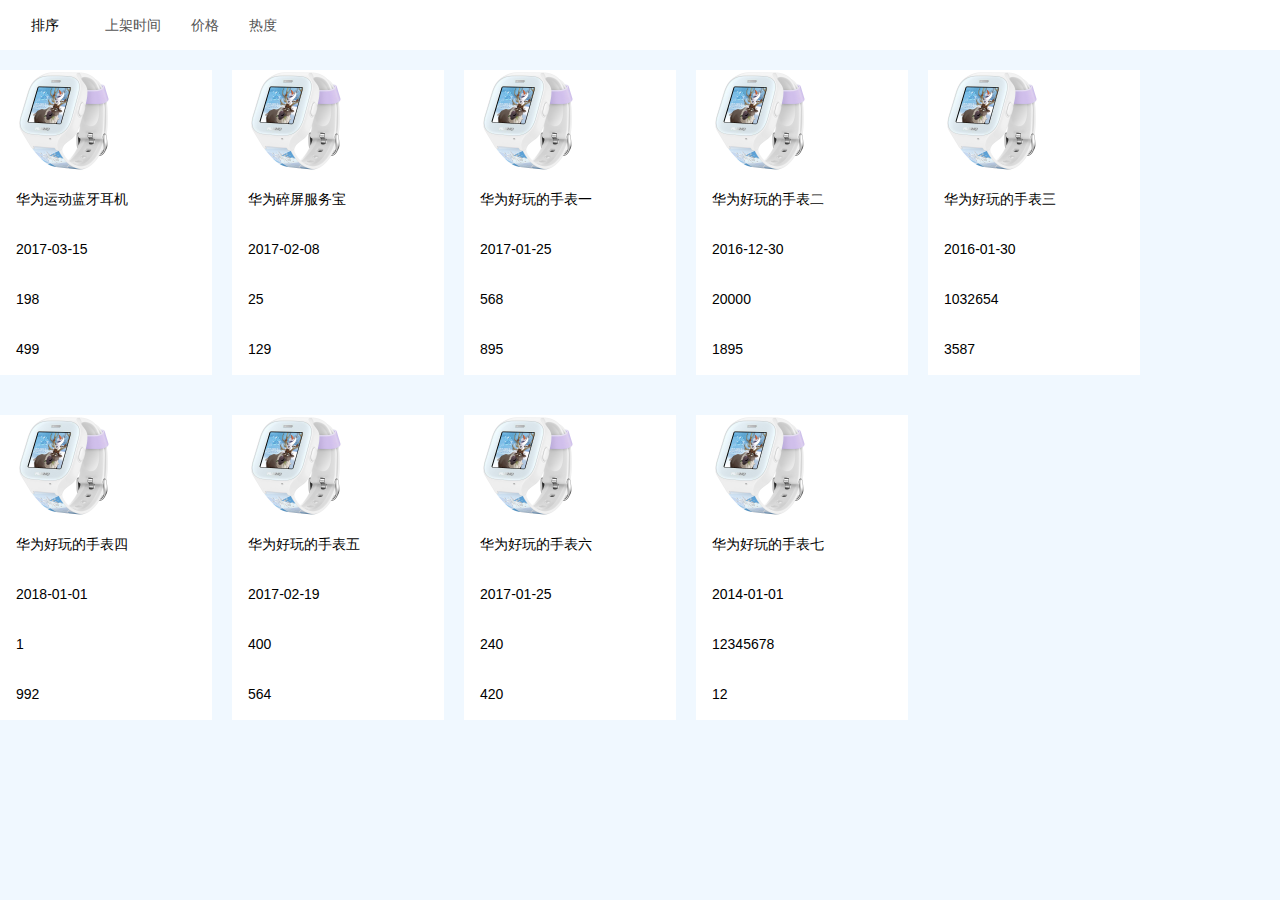
<file: test/index.html>
<!DOCTYPE html>
<html>
<head>
    <meta charset="UTF-8">
    <title>Title</title>
    <link rel="stylesheet" href="css/reset.min.css">
    <link rel="stylesheet" href="css/index.css">
</head>
<body>
<div class="wrap">
    <div class="menu" id="menu">
        <span class="msort">排序</span>
        <a href="javascript:;" data-type="time">上架时间</a>
        <a href="javascript:;" data-type="price">价格</a>
        <a href="javascript:;" data-type="hot">热度</a>
    </div>
    <ul class="list" id="list">


    </ul>
</div>





<script type="text/javascript" src="js/utils.js"></script>
<script type="text/javascript" src="js/index.js"></script>
</body>
</html>
</file>
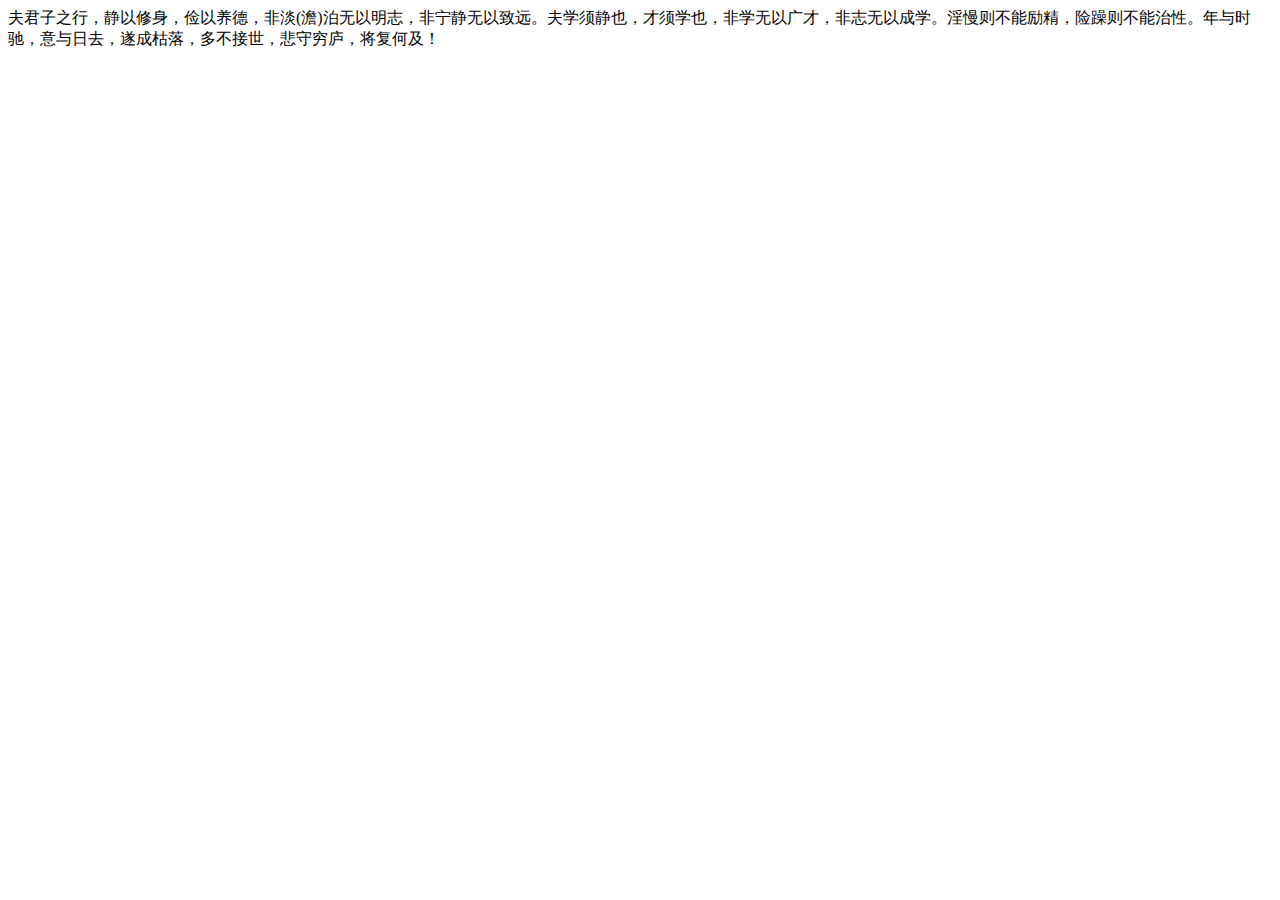
<file: JS盒子模型.html>
<!DOCTYPE html>
<html lang="en">
<head>
    <meta charset="UTF-8">
    <title>Title</title>
</head>
<body>

<div id="box">
    夫君子之行，静以修身，俭以养德，非淡(澹)泊无以明志，非宁静无以致远。夫学须静也，才须学也，非学无以广才，非志无以成学。淫慢则不能励精，险躁则不能治性。年与时驰，意与日去，遂成枯落，多不接世，悲守穷庐，将复何及！
</div>
</body>
</html>
</file>
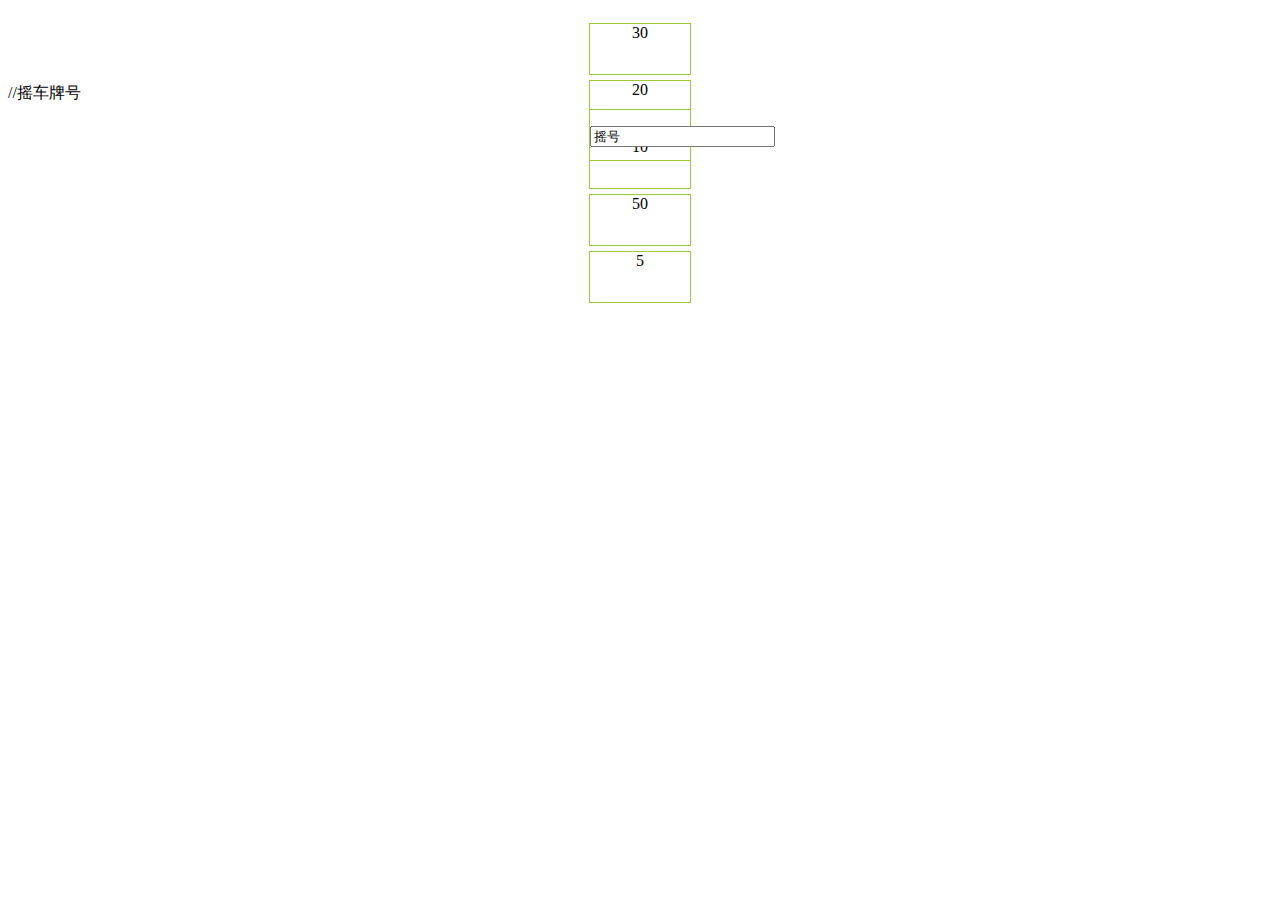
<file: lianxi1.html>
<!DOCTYPE html>
<html lang="en">
<head>
    <meta charset="UTF-8">
    <title>Title</title>
    <style type="text/css">
        #box{
            border: none;
            width: 500px;
            padding:10px;
        }
        div{
            border: 1px solid yellowgreen;
            text-align: center;
            margin: 5px auto;
            width:100px;
            height: 50px;
        }
    </style>
</head>
<body>
<div id="box">
    <div>30</div>
    <div>20</div>
    <div>10</div>
    <div>50</div>
    <div>5</div>
</div>



//摇车牌号
<div class="box">
    <p id="listenPlate"></p>
    <input type="text" id="shakeBtn" value="摇号">
</div>


<script type="text/javascript">

    function a(a){
        var n = a.previousSibling;
        while(n){
            if(n.nodeType === 1){
                return n;
            }
            //debugger
            n = n.previousSibling;
        }
    }

   // var fff = document.getElementById('ff');
    //console.log(fff.previousSibling.nodeType);
    //console.log(a(fff));

    /*var str = [{name:"陈雪兰", age:18},{name:"郭慧", age:28},{name:"王小小", age:8},{name:"金鑫", age:12}];
    str.sort (function(a,b){ return a.name.localeCompare(b.name)});
    console.log(str);*/


    var utils = {
        objToAry: function (oDivs){
            var ary = [];
            try{
                ary = Array.prototype.slice.call(oDivs);
            }catch(e){
                for(var i=0;i<oDivs.length;i++){
                    ary[ary.length] = oDivs[i];
                }
            }

            return ary;
        },

    };

    var boxDiv = document.getElementById('box');
    var oDivs = boxDiv.getElementsByTagName('div');

  /*  setTimeout(function(){
        oDivsAry = utils.objToAry(oDivs);
        oDivsAry.sort(function(a,b){return a.innerHTML - b.innerHTML;});

        for(var i=0;i<oDivsAry.length;i++){
            boxDiv.appendChild(oDivsAry[i]);
        }

        var newDiv = documet.createElement('div');
        newDiv.innerHtml = 100;
        boxDiv.appendChild(newDiv);
    }, 5000);


    var str = ``;
    for(var i=0;i<ary.length;i++){
        str += `<li>${ary[i]}</li>`;
    }


    function sum(num1, num2){
        if(num1 == undefined || num2 == undefined){
            return;
        }
        if(typeof num1 == 'number' && typeof num2 == 'number'){
            return num1 + num2;
        }


    }

*/
    //正则数字替换成大小写
    var date = '20171017';
    var data = ['零','壹','贰','叁','肆','伍','陆','柒','捌','玖'];

    var f = date.replace(/\d/g,function(){

        return data[arguments[0]];
    });

    console.log(f);


    //正则替换年月日时分秒
    var str = "2017-10-17 12:59:29";
    str = str.replace(/(\d{4})-(\d{2})-(\d{2}) (\d{2}):(\d{2}):(\d{2})/g, "$1年$2月$3日 $4时$5分$6秒");
    console.log(str)

    var a=12939348485;

    //千分符，先将数字转换为字符串再进行分隔
    var a=a.toString().replace(/\d+/, function(n){ // 先提取整数部分
        return n.replace(/(\d)(?=(\d{3})+$)/g,function($1){
            return $1+",";
        });
    })

   // console.log(a);


    //string.match方法
    function test(str){
        var newStr = Object.prototype.toString.call(str);
        var reg = /(\w+)/g;
        return newStr.match(reg)[1];

    }

    var str = "i am girl my name is chen xuelan";
    var newstr = str.replace(/([a-z]+)\b/g, function(n){
        return n.replace(/[a-z]/, function(m){
            return m.toUpperCase();
        })
    });
    console.log(newstr);

    //当前元素距离body的offsetLeft的位置
    function offset(ele){
        var parent = ele.offsetParent;
        var left = 0;
        var top = 0;
        while(parent){
            //ie8下已经有了边框不需要再加
            if(!/MISE 8\.0/,test(navigator.userAgent)){
                top += parent.clientTop;
                left += parent.clientLeft;
            }

            top += parent.offsetLeft;
            left += parent.offsetLeft;

            parent = parent.offsetParent;
        }

        return {top: top, left: left};
    }

    var i = 2; 5 11 12 25
    function fn(){
        i *= 2;
        return function(n){
            console.log(n*(++i));
        }
    }
    var f = fn();
    f(3); 15
    fn()(3); 33
    f(4) 48
    fn()(4); 100



    //处理URL地址栏里的地址
    function queryURLParameter(url) {
        //var reg = /^\?([a-zA-Z]+)=([a-zA-Z]+)&?(#?([a-zA-Z]))/;
        //=>在这里实现你的代码
    }
    var str = 'http://www.zhufengpeixun.com/stu/?name=zxt&age=28&sex=0#teacher';
    var result = queryURLParameter(str);
    //=>result的结果为：
    /*
     {
     name:'zxt',
     age:28,
     sex:0,
     HASH:'teacher'
     }
     */

</script>
</body>
</html>
</file>
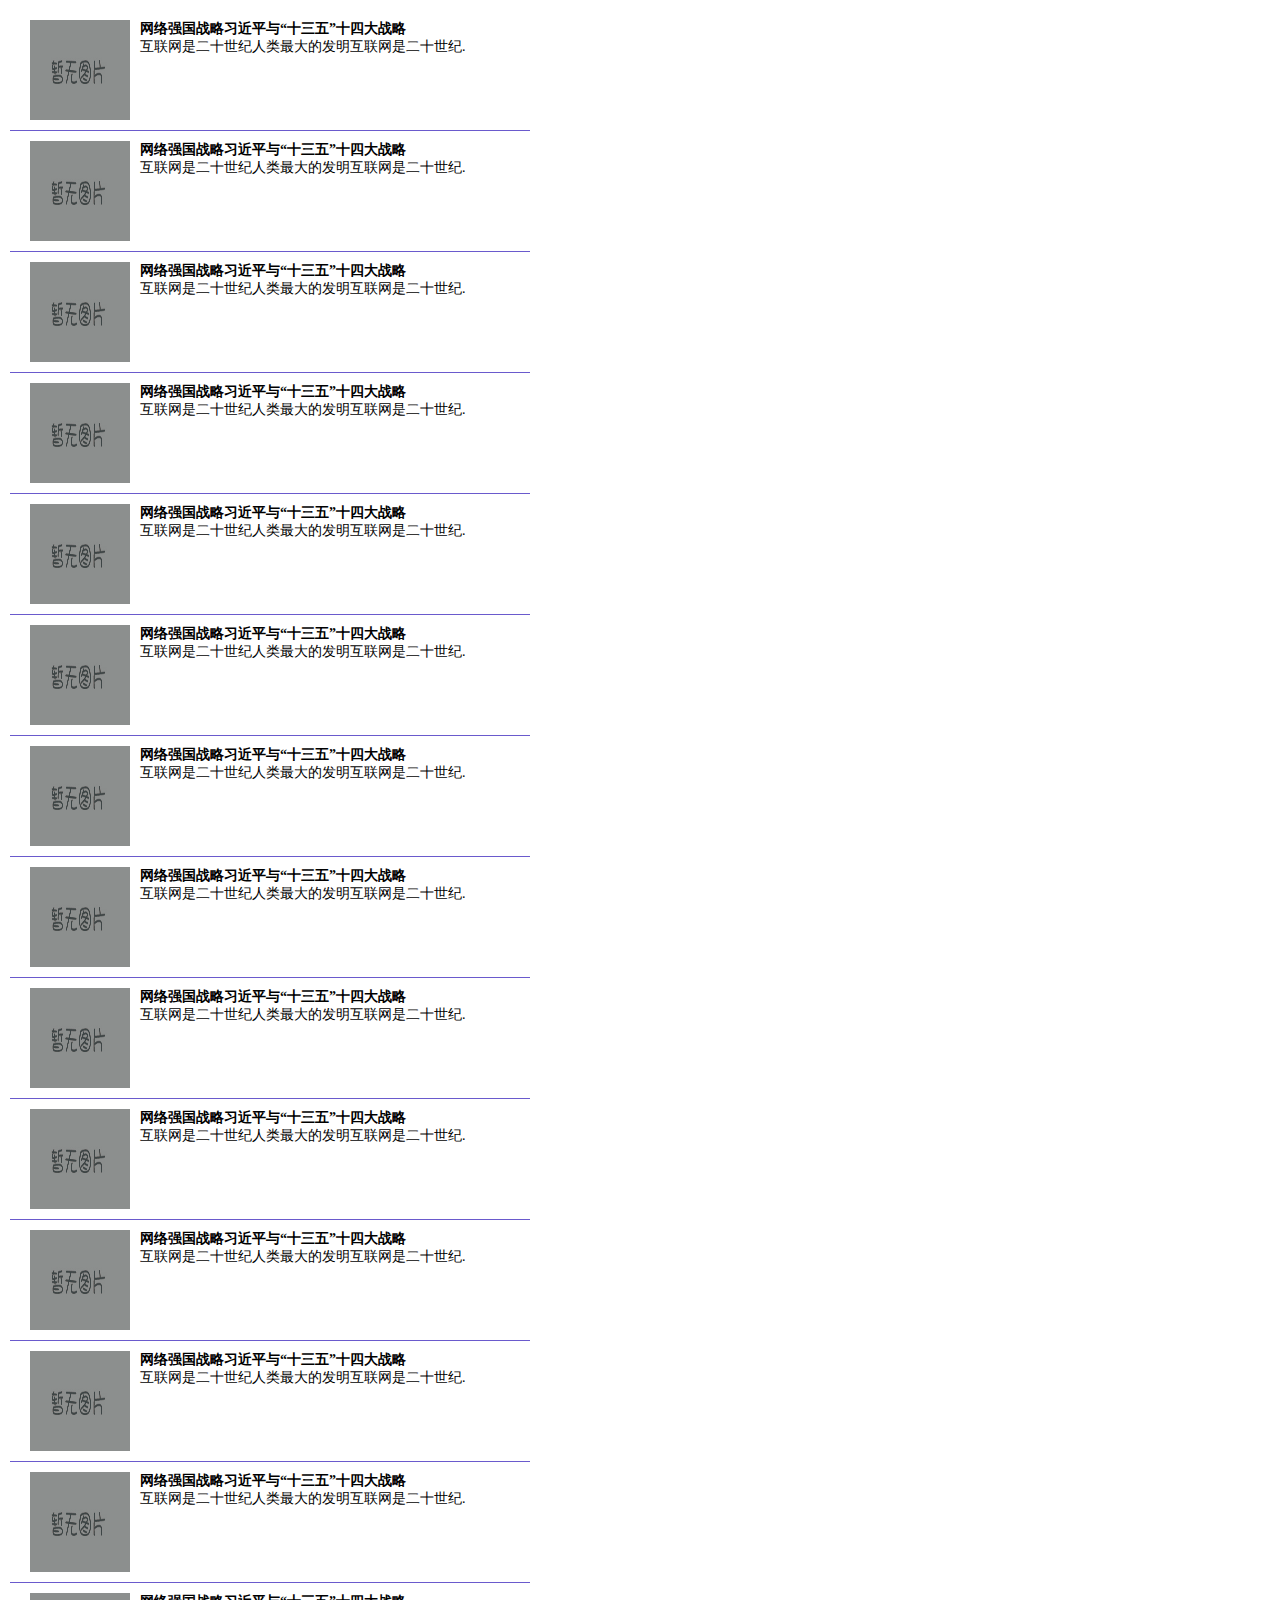
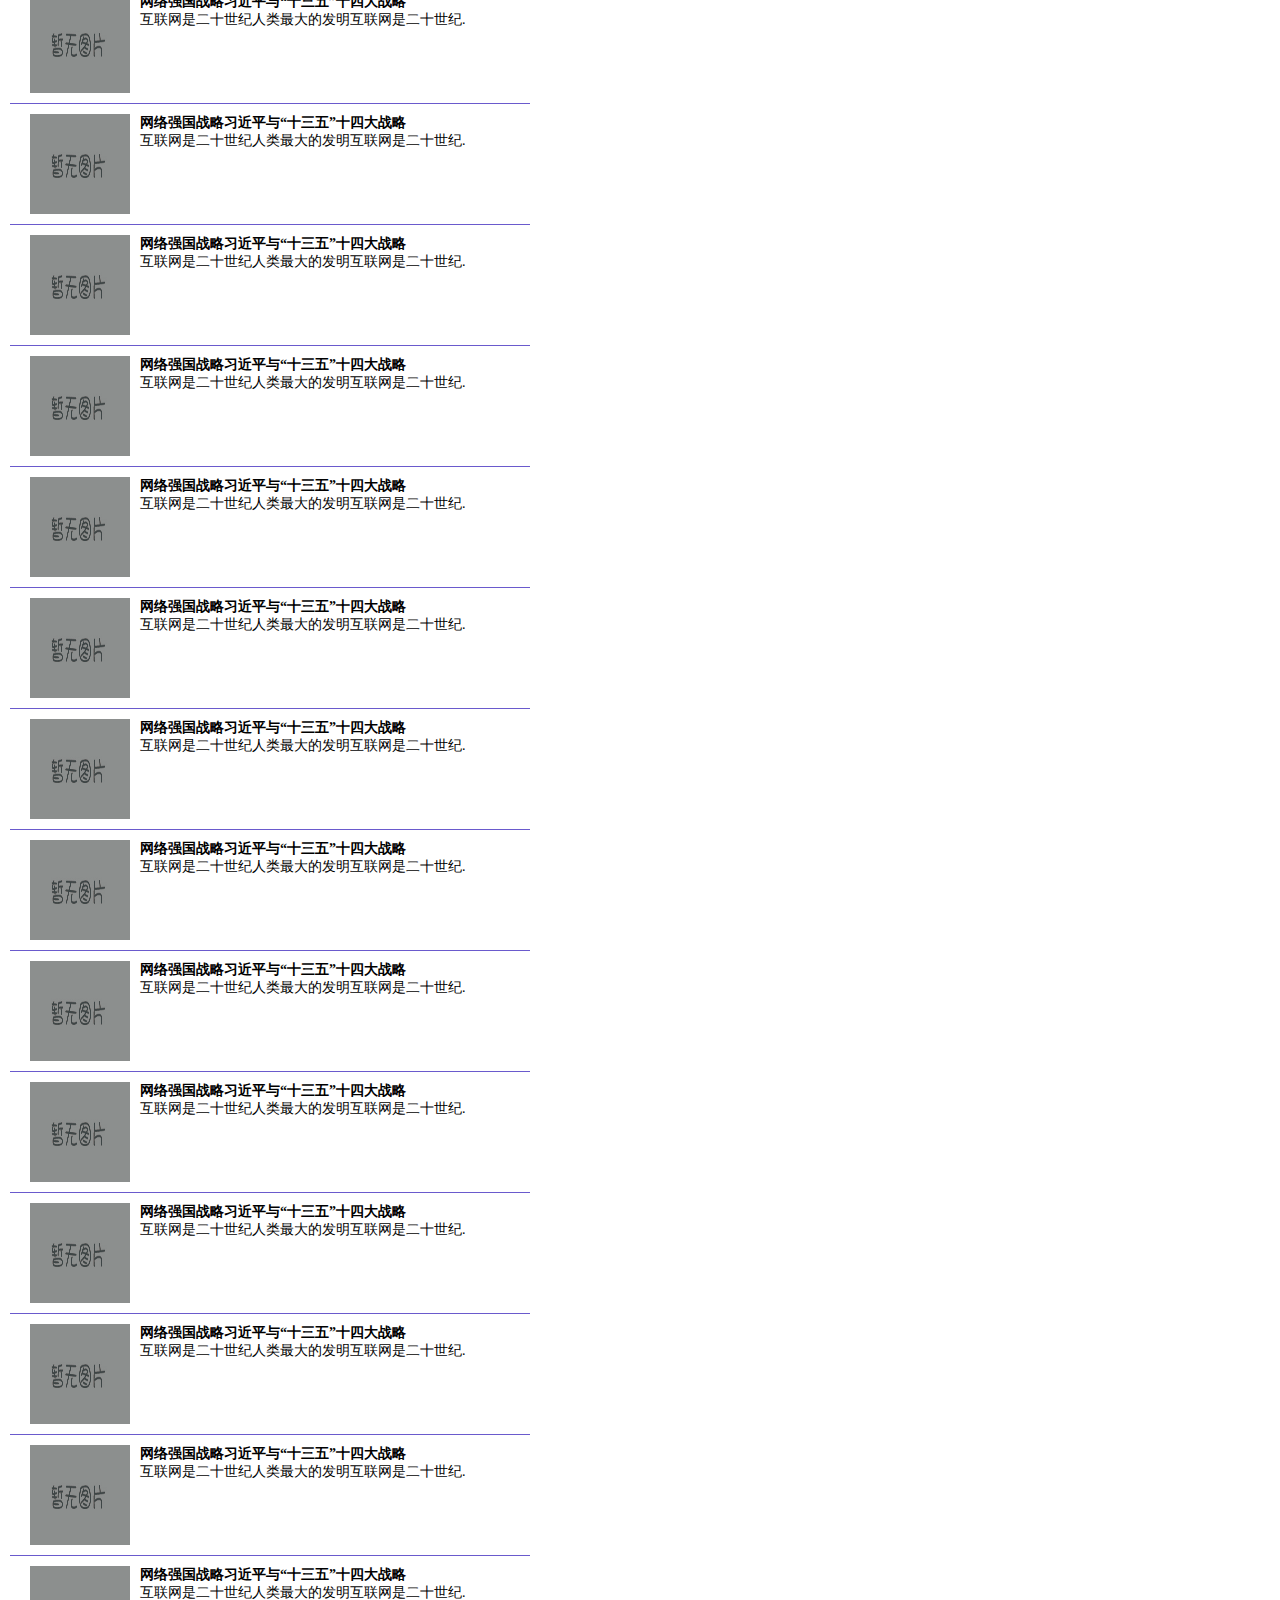
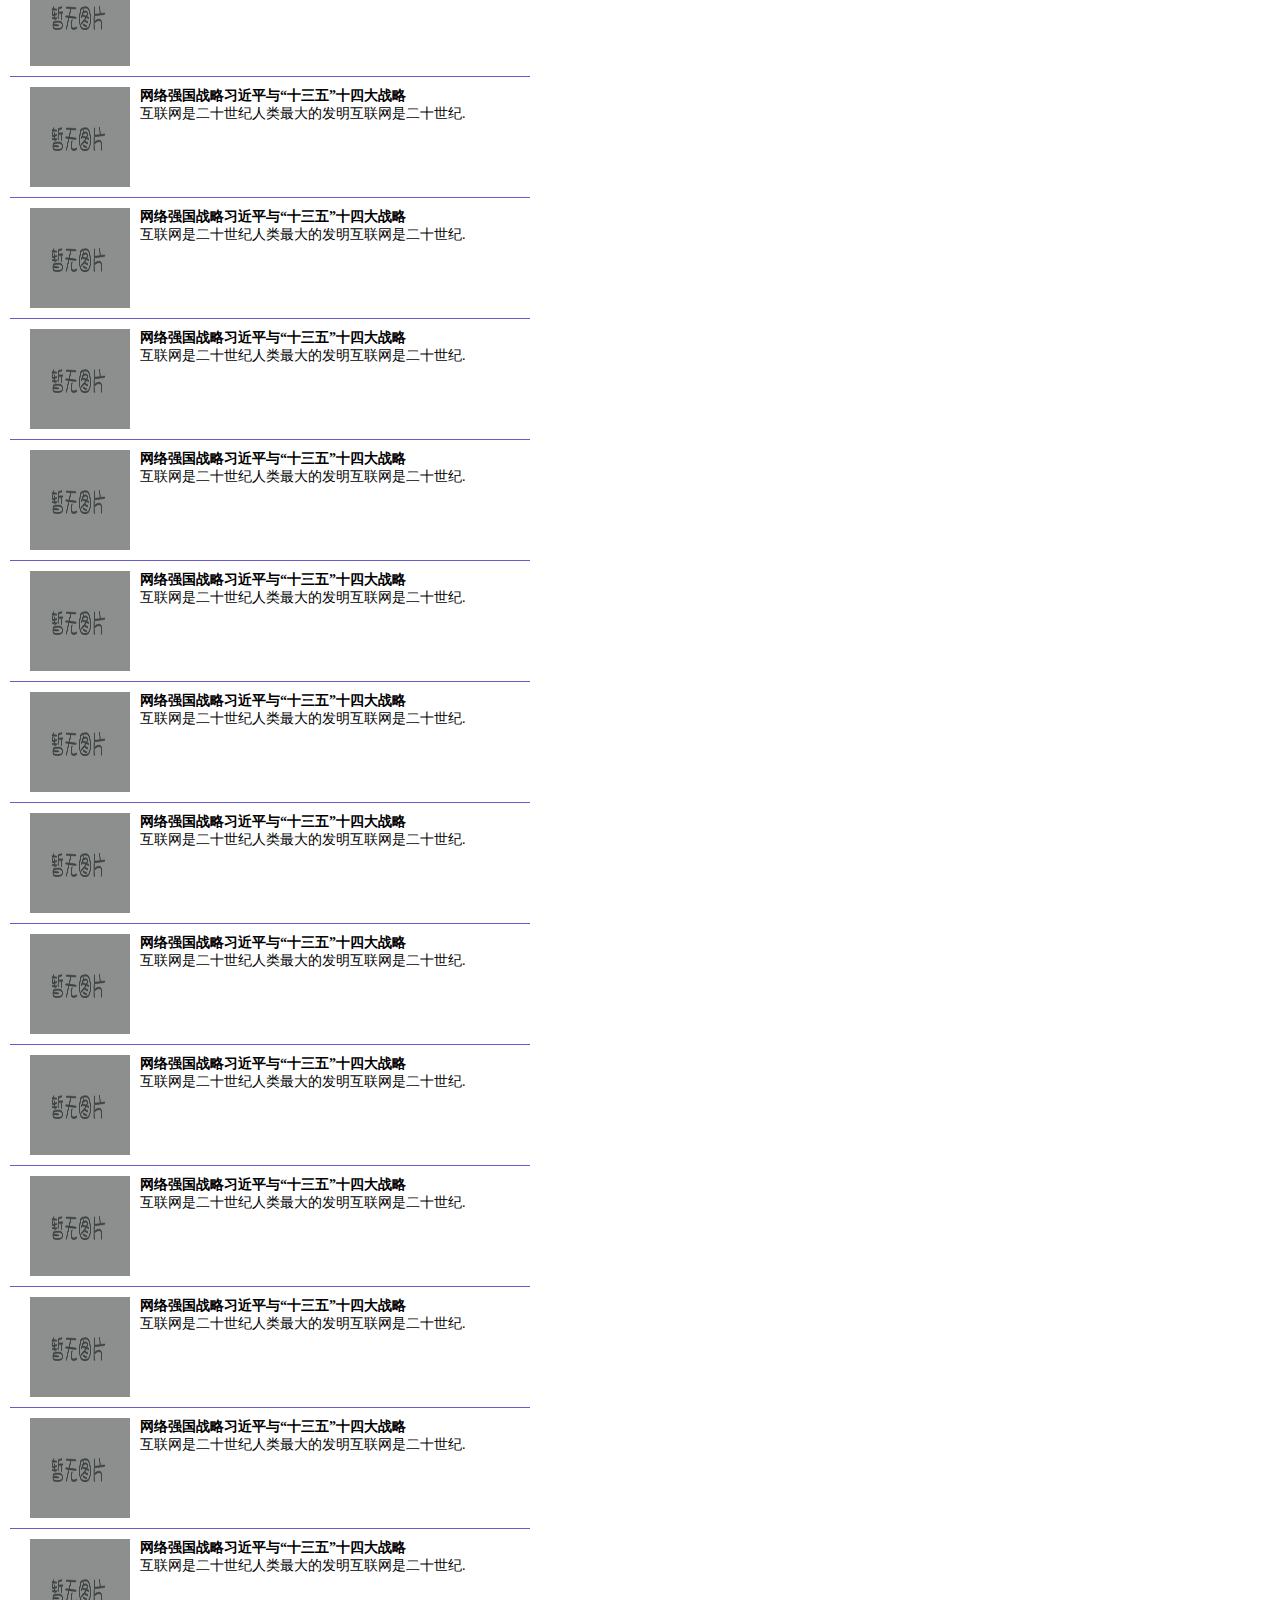
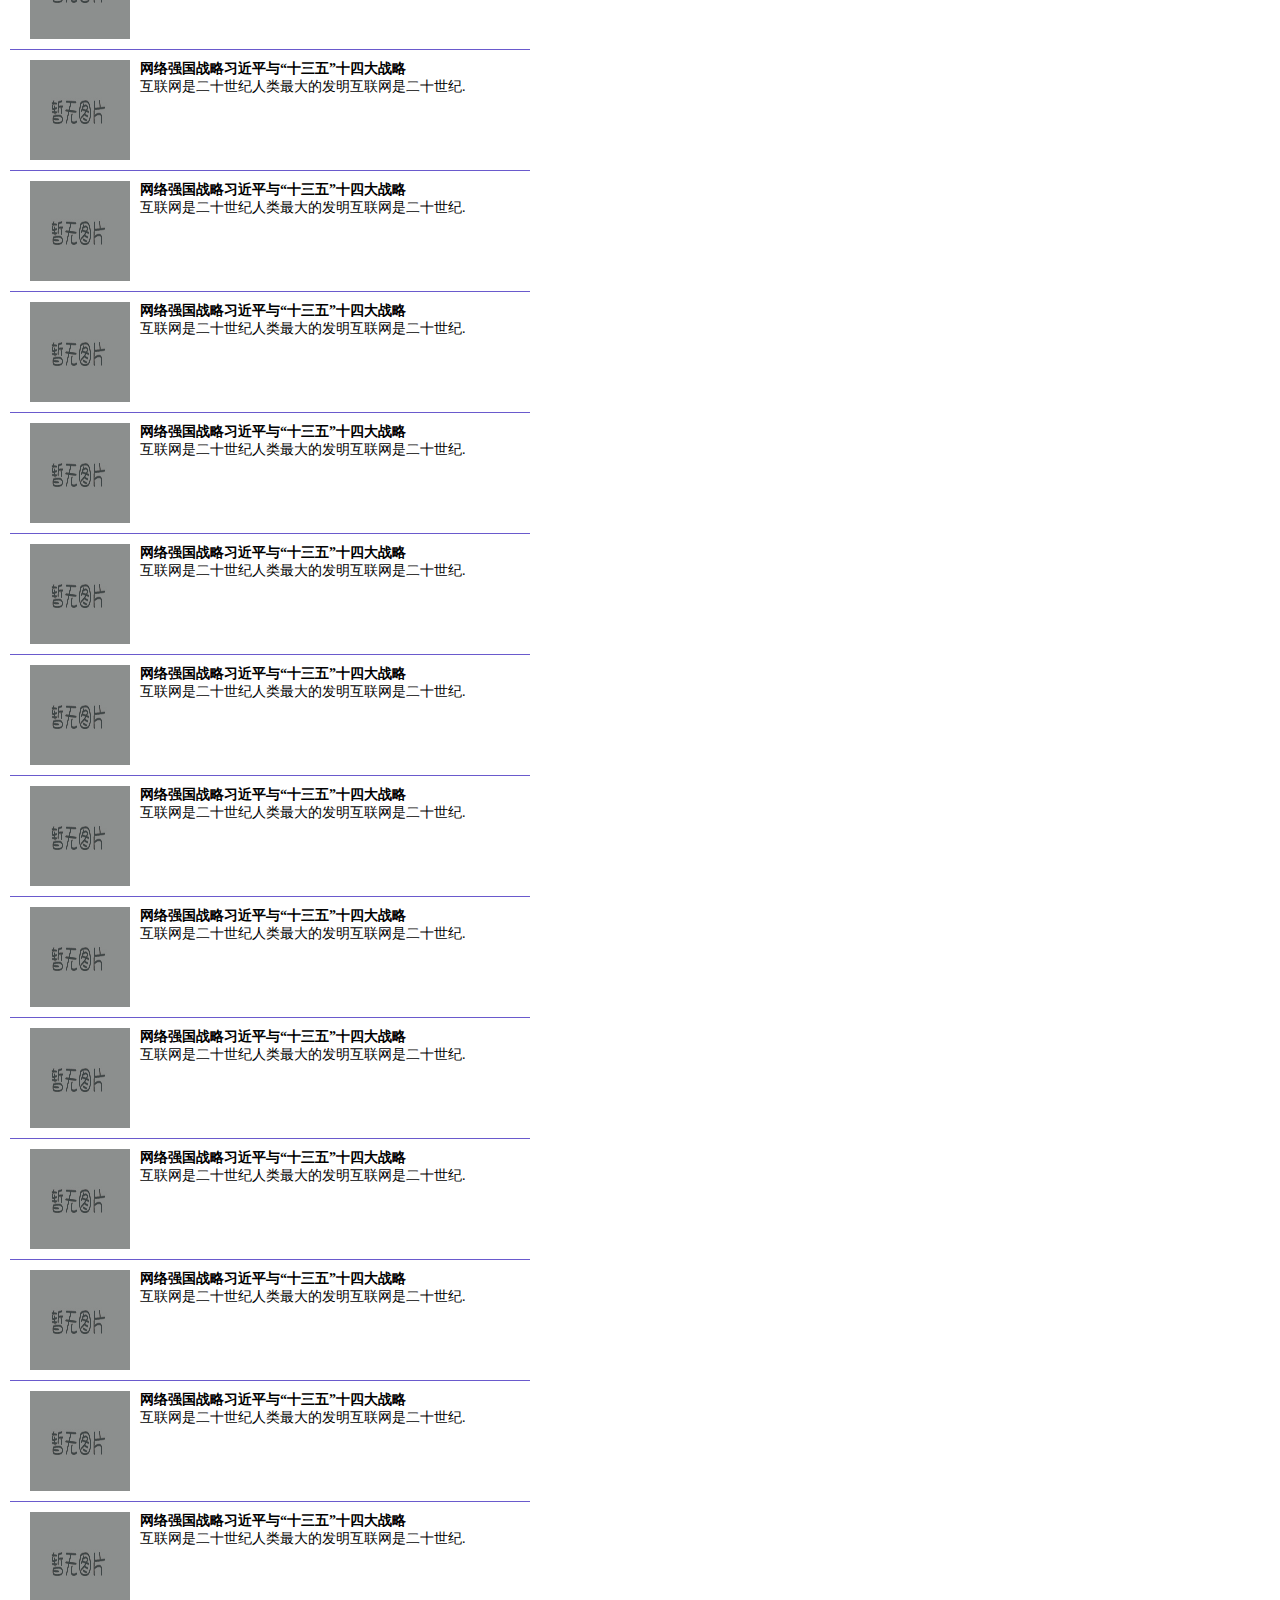
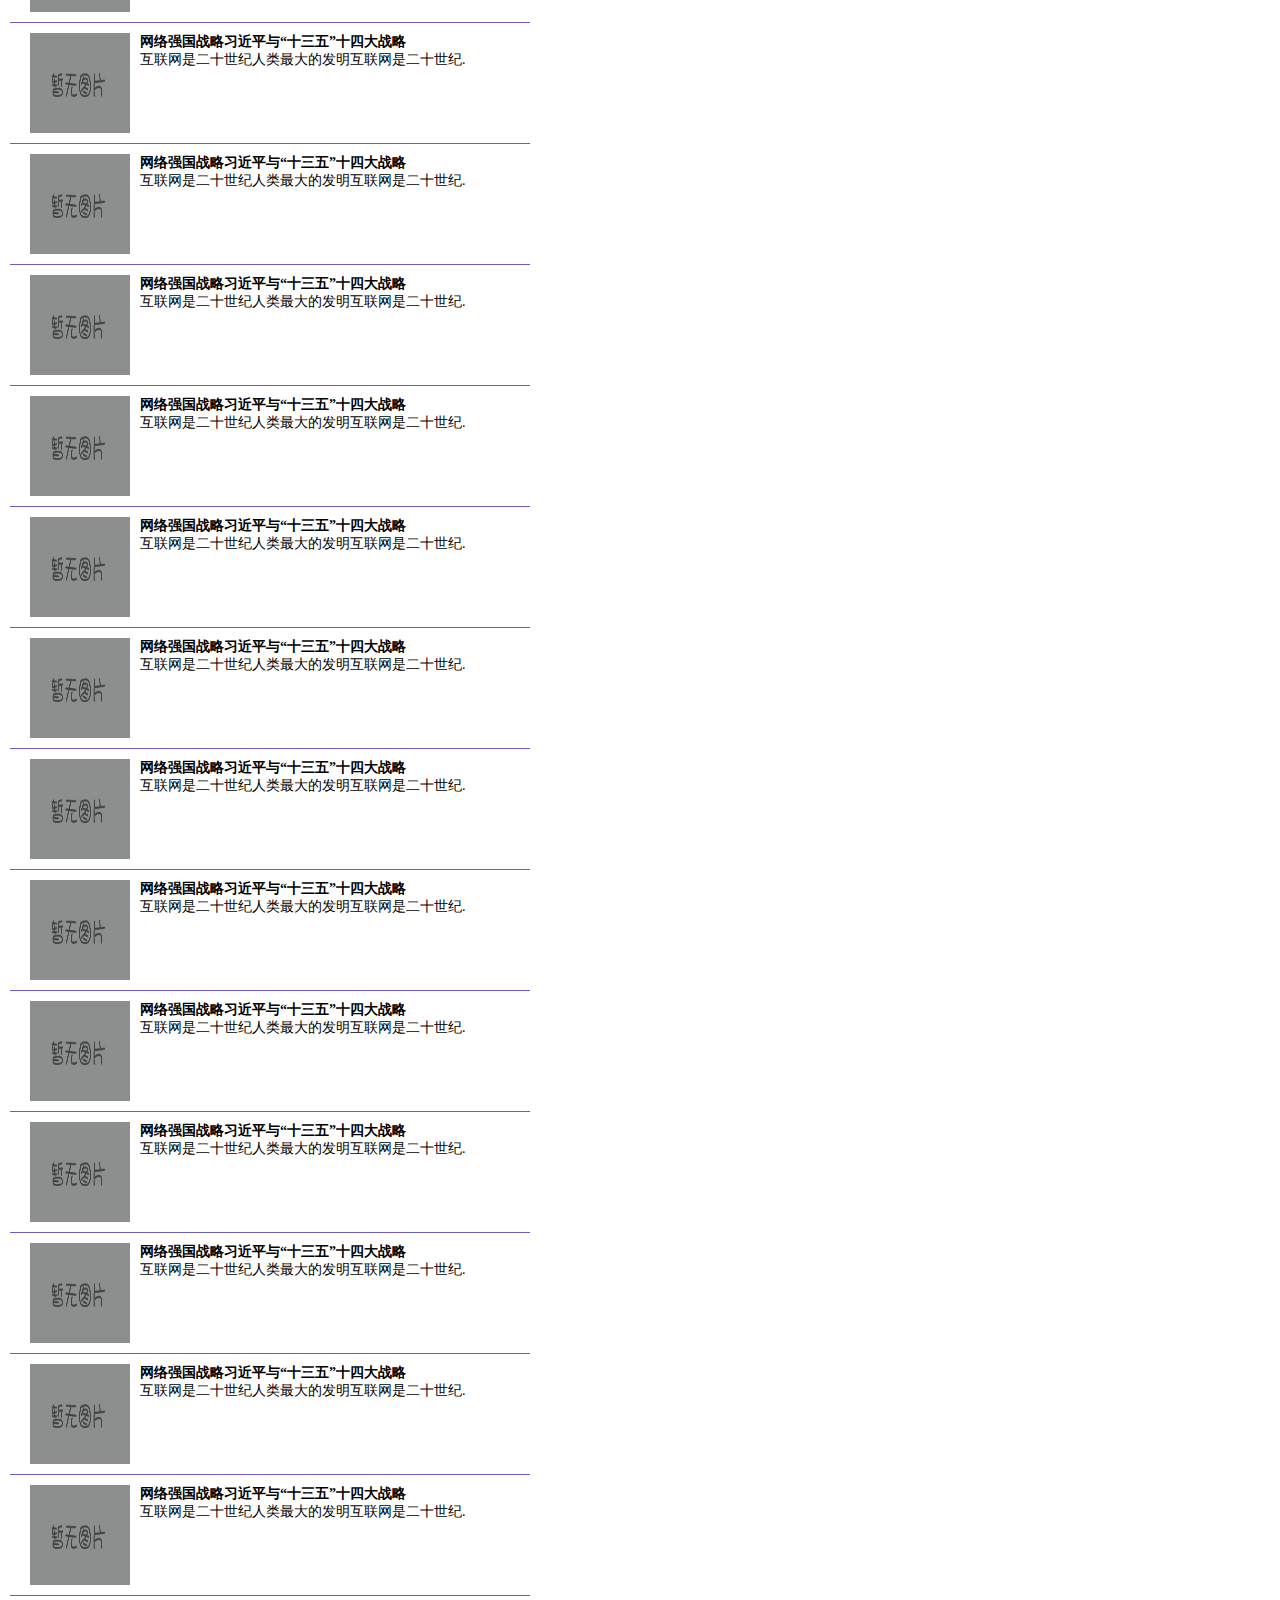
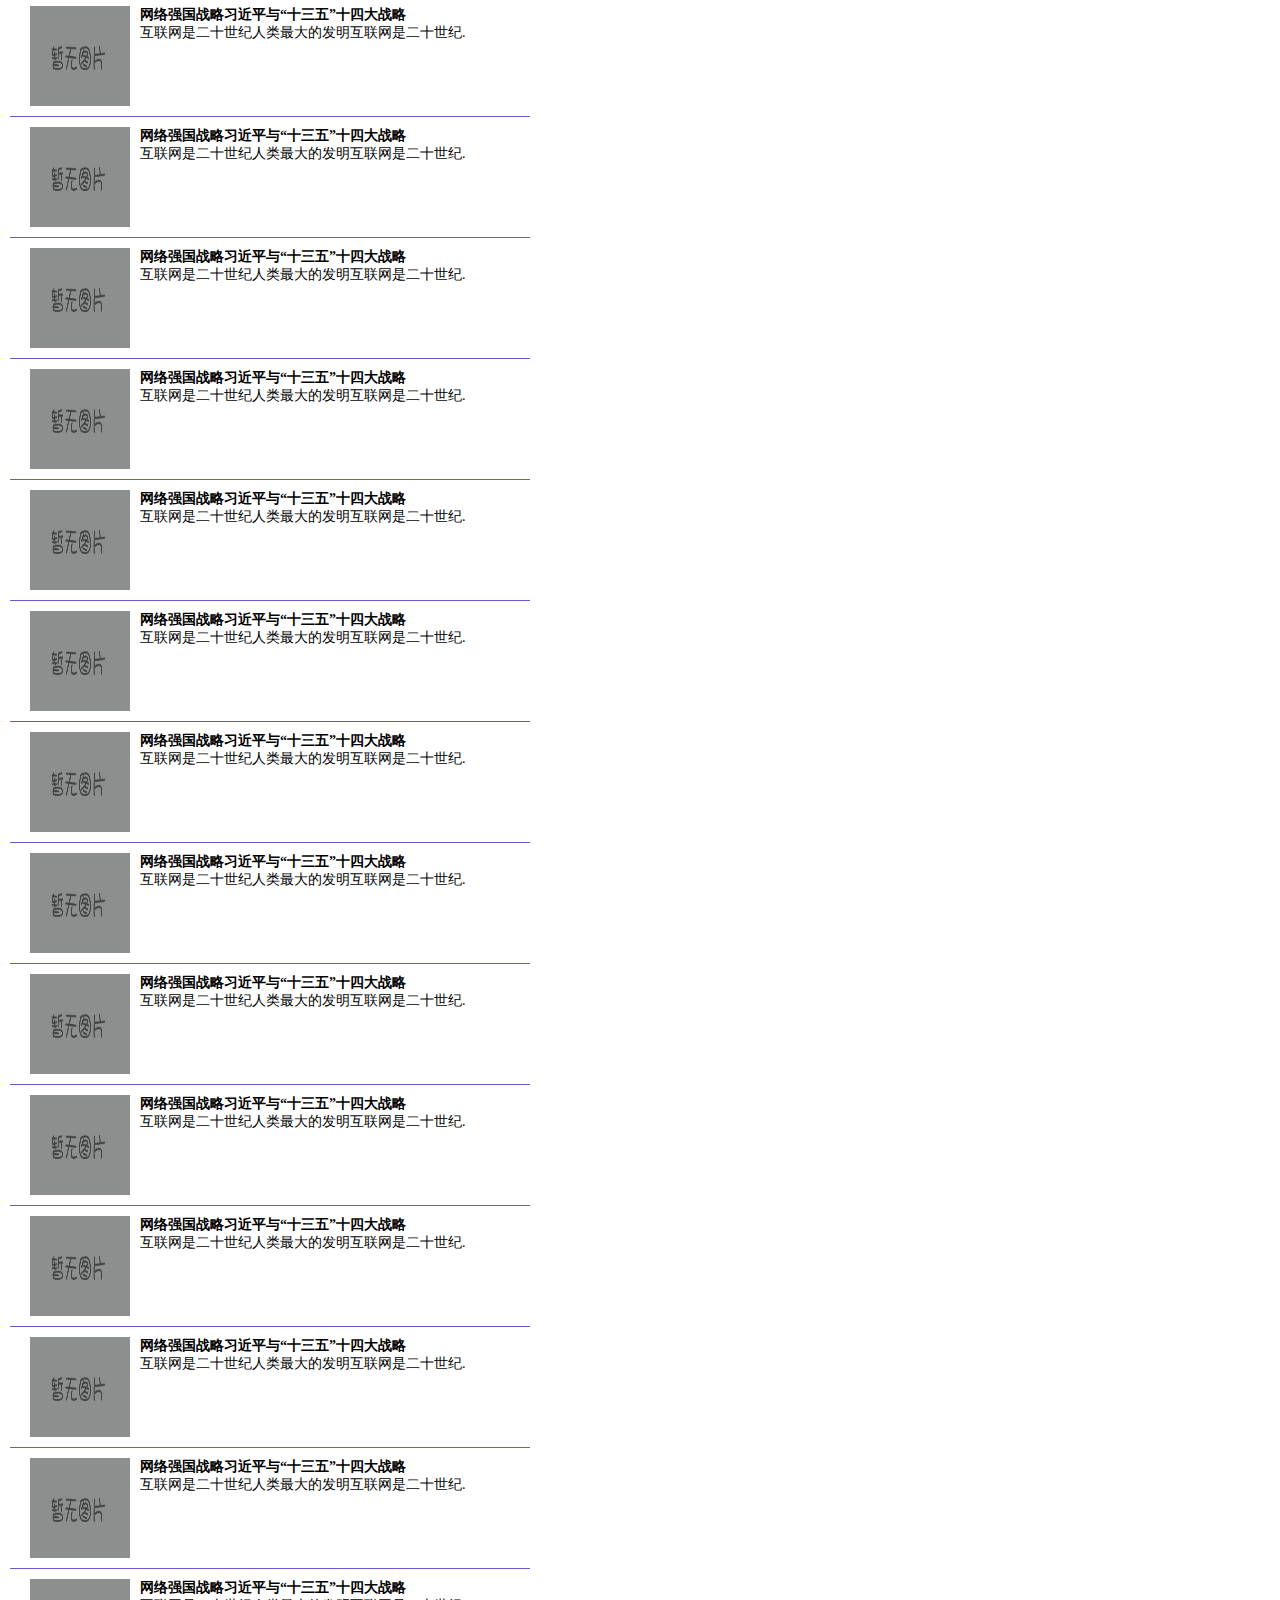
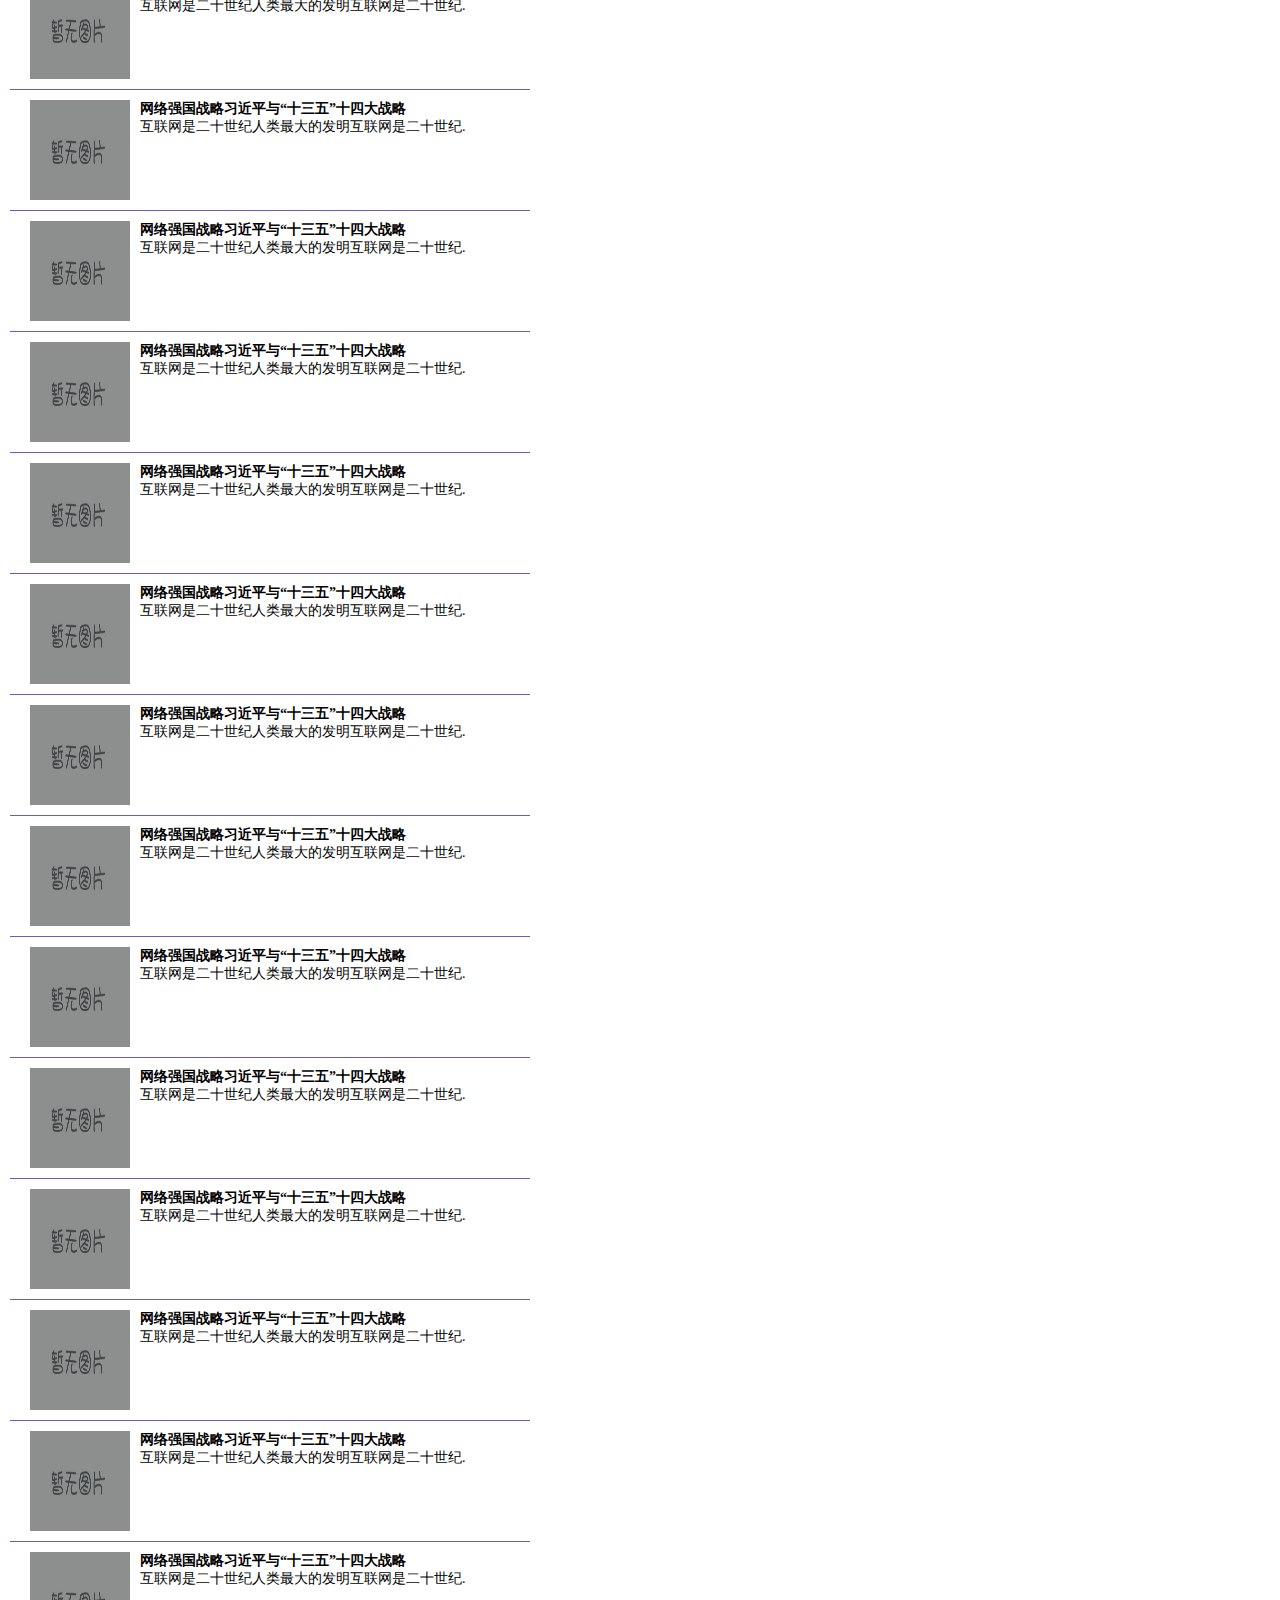
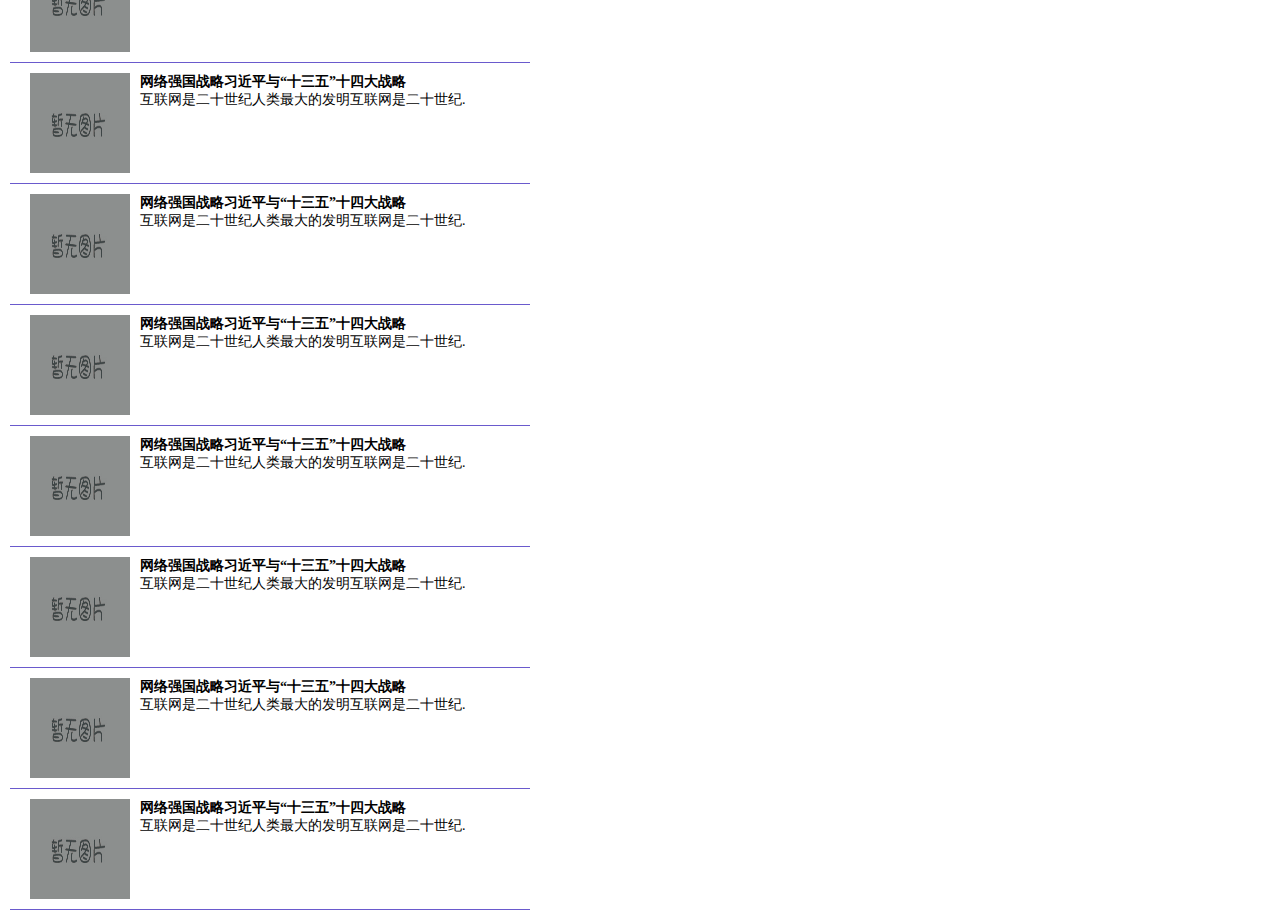
<file: 图片懒加载.html>
<!DOCTYPE html>
<html lang="en">
<head>
    <meta charset="UTF-8">
    <title>Title</title>
    <style type="text/css">
        *{
            margin: 0;
            padding: 0;
            font-size: 14px;
        }

        #imgList{
            padding: 10px;
            list-style: none;
        }

        #imgList li{
            padding: 10px;
            width: 500px;
            height: 100px;
            border-bottom: 1px solid slateblue ;
        }

        #imgList li img{
            margin: auto 10px;
            width: 100px;
            height: 100px;
            float: left;
        }

        #imgList li div{

        }


    </style>
</head>

<body>
<!--<div id="box">
    <img trueimg="img/1.jpg" src="img/default.jpg"/>
</div>-->


<ul id="imgList"></ul>
<script src="utils.js"></script>

<script type="text/javascript">
    var data;
    var ajax = new XMLHttpRequest();
    ajax.open('get', 'img/newList.json', false);
    ajax.onreadystatechange = function(){
        if(ajax.readyState === 4 && /^2\d{2}/.test(ajax.status)){
            data = utils.toJSON(ajax.responseText);
        }
    };
    ajax.send(null);

    bindData();

    function bindData(){
        var str = '';
        for(var i=0; i< data.length;i++){

            str += `<li>
                        <img src="img/default.jpg" trueImg="${data[i].img}">
                        <div>
                            <h3>${data[i].title}</h3>
                            <p>${data[i].desc}</p>
                        </div>
                     </li>`;
        }

        var obox = document.getElementById('imgList');
        obox.innerHTML = str;

    }

    var imgList = document.getElementById('imgList').getElementsByTagName('img');

    function delayImg(){
        for(var i=0;i<imgList.length;i++){
            delayImgCode(i);
        }
    }

    function delayImgCode(i){
        var cur = imgList[i];
        if(cur.load == true) return;//如果图片已经加载一次不需要重复加载

        var curT = utils.offset(cur).top;
        var curH = utils.offset(cur).height;

        var winH = document.documentElement.clientHeight || document.body.clientHeight;

        var winT = utils.win('scrollTop');

        if(winT + winH >= curT){

            var img = document.createElement('img');
            img.src = cur.getAttribute('trueImg');
            img.onload = function(){
                cur.src = cur.getAttribute('trueImg');
                cur.load = true;
            }
        }
    }

    window.onscroll = function(){
        delayImg();
    }

/*
    window.onscroll = function(){

        var img = document.getElementsByTagName('img')[0];
        var trueImg = img.getAttribute('trueimg');

        //获取当前可视窗口的高度和宽度
        var winHeight = document.documentElement.clientHeight || document.body.clientHeight;

        //获取滚动条卷去的高度
        var scrollTop = document.documentElement.scrollTop || document.body.scrollTop;

        //获取当前元素距离body的offsetTop值
        var top = img.offsetTop();


        if(winHeight + scrollTop > top){
            //创建一个图片元素，并把真正的SRC地址赋值给SRC，当该元素去加载图片成功的时候去把真正的地址赋值给要操作元素的src属性
            var oImg = document.createElement('img');
            oImg.src = trueImg;
            oImg.onload = function(){
                img.src = trueImg;
            }
        }


        //创建一个img元素，附值图片的地址，如果图片可以找到，将实际的图片地址赋值给src属性
       // var oimg = document.createElement('img');
       /// oimg.src = '图片地址';

       /// oimg.onload = function() {
        ///    this.src = '图片地址';
       //// }
    }
*/

</script>


</body>
</html>
</file>
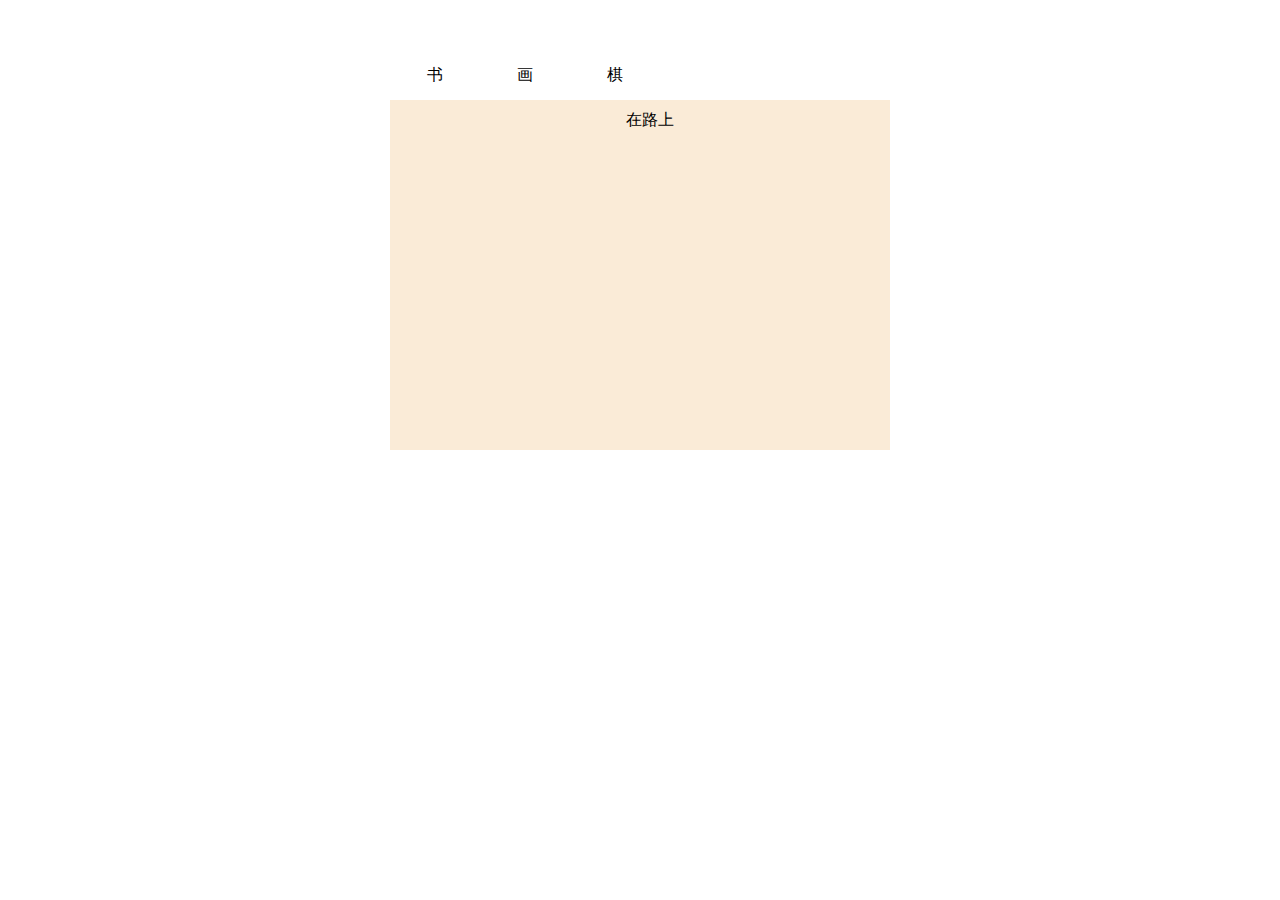
<file: 排序方法.html>
<!DOCTYPE html>
<html lang="en">
<head>
    <meta charset="UTF-8">
    <title>选项卡</title>
    <style type="text/css">
        *{
            margin: 0;
            padding: 0;
        }

        #tab{
            width:500px;
            height:400px;
            margin: 50px auto;
            overflow: hidden;
        }


        #tab ul li{
            text-align: center;
            padding: 5px;
            width:80px;
            height:40px;
            line-height: 40px;
            list-style:none;
            float: left;
        }


        #tab div{
            text-align: center;
            padding: 10px;
            width:500px;
            height:400px;
            background-color: antiquewhite;
            clear: both;
        }
    </style>
</head>
<body>
<div id="tab">
    <ul>
        <li>书</li>
        <li>画</li>
        <li>棋</li>
    </ul>
    <div>在路上</div>
    <div>齐白石</div>
    <div>围棋</div>
</div>
<script type="text/javascript">
    var lis = document.getElementsByTagName('li');
    var divs = document.getElementById('tab').getElementsByTagName('div');
    for(var i=0;i<lis.length;i++){
        lis[i].index = i;
        lis[i].onclick = function(){
            for(var j=0;j<lis.length;j++){
                (lis[j]).style.backgroundColor = '';
                divs[j].style.display = 'none';
            }
            divs[this.index].style.display = 'block';
            this.style.backgroundColor = 'blue';
        }
    }

    //任意数求和
    function sum() {
        var total = 0;
        for(var i=0; i < arguments.length; i++) {
            var one = Number(arguments[i]);
            if (isNaN(one)) {
                continue;
            } else {
                total += one;
            }
        }
        return total;

    }
     //console.log(sum(10,1,'1px',''));


    var m = [10,4,78,29,5,3,0];
    for(var i=0;i<m.length;i++){
        //var flag = true;
        for(var j = i+1;j<m.length-i;j++){
           // console.log(1);

            var tmp = null;
            if(m[i] > m[j]){
                tmp = m[i];
                m[i] = m[j];
                m[j] = tmp;
               // flag = false;
            }
        }
        //if(flag){break;}
    }
    //console.log(m);

    //冒泡排序法
    var ary = [12,45,2,5,90,1,44,33,22];
    for(var i=0;i<ary.length;i++){
        //var flag = true;
        //console.log(1);
        for(var j = 0;j<ary.length-1-i;j++){
            var temp = null;
            if(ary[j] > ary[j+1]){
                temp = ary[j];
                ary[j] = ary[j + 1];
                ary [j+1] = temp;
               // flag = false;
            }
        }
    }
   // console.log(ary);

    //插入排序法
    var ary = [12,45,2,5,90,1,44,33,22];
    var ary1 = [];
    ary1.push(ary[0]);
    for(var i=0;i<ary.length;i++){
        var cur = ary[i];
        for(var j=ary1.length-1; j>=0;){
            if(ary1[j] < cur){
                ary1.splice(j + 1, 0, cur);
                break;
            }else{
                j--;
                if(j === -1){
                    ary1.unshift(cur);
                }
            }
        }
    }
    console.log(ary1);
</body>
</html>
</file>
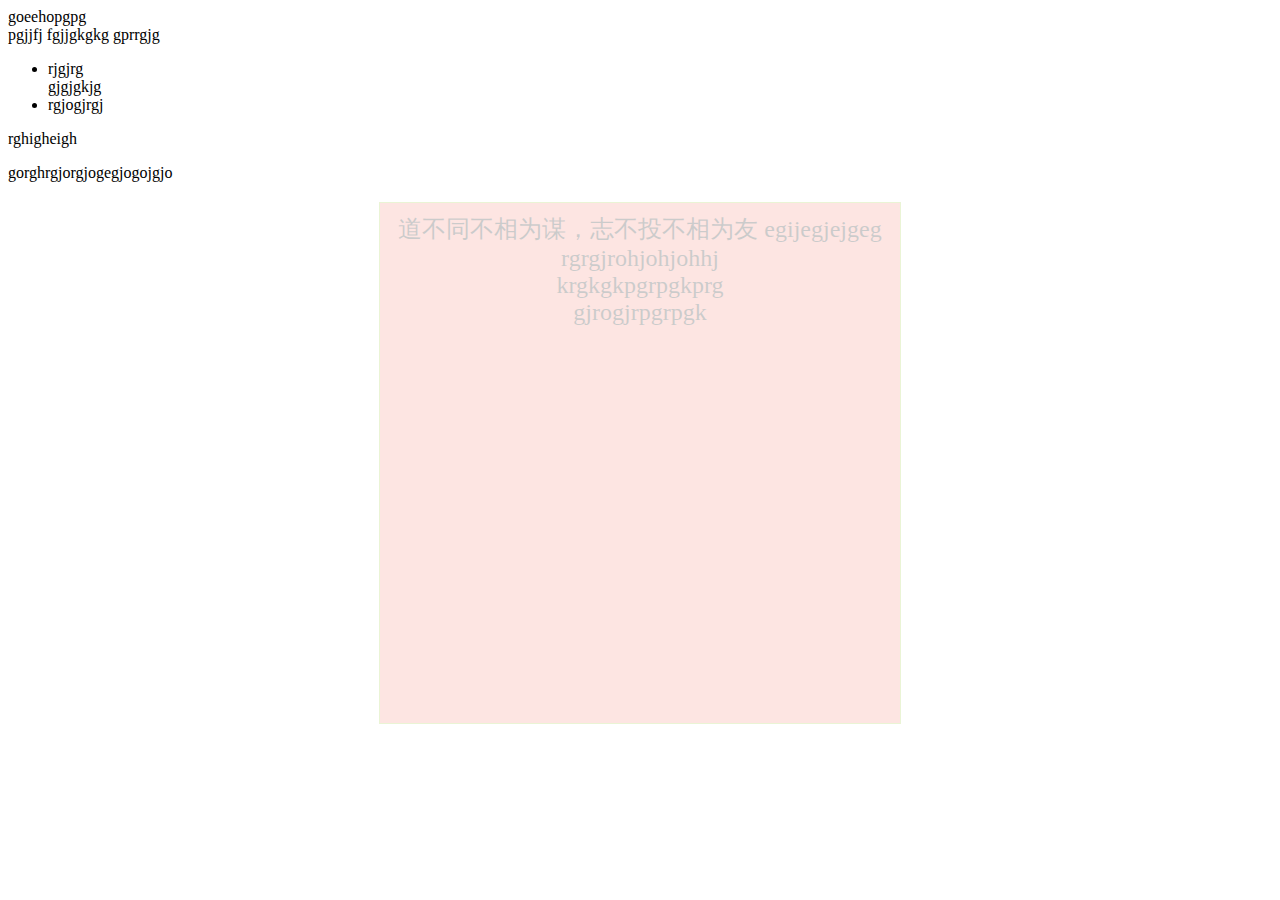
<file: 方法的封装.html>
<!DOCTYPE html>
<html lang="en">
<head>
    <meta charset="UTF-8">
    <title>Title</title>
    <style type="text/css">
        body{

        }
        #box{
            margin: 20px auto;
            padding: 10px;
            width: 500px;
            height: 500px;
            border: 1px solid yellowgreen;
            background-color: salmon;
            text-align: center;
            opacity: 0.2;
            font-size: 1.5em;
            filter: alpha(opacity=20);
        }
    </style>
</head>
<body>
<div>goeehopgpg</div>
<span>pgjjfj</span>
fgjjgkgkg
<a>gprrgjg</a>
<ul><li>rjgjrg</li>
    gjgjgkjg
<li>rgjogjrgj</li></ul>
<p>rghigheigh</p>
gorghrgjorgjogegjogojgjo
<div id="box" class="aa bb cc dd ff gg">
        道不同不相为谋，志不投不相为友
        <span>egijegjejgeg</span>
    rgrgjrohjohjohhj
    <div>krgkgkpgrpgkprg</div>
    <a>gjrogjrpgrpgk</a>
</div>
<script type="text/javascript">
    var utils = {};
    //伪数组转数组的方法
    utils.toArray = function(ary){
        var newAry = [];
        try{
            newAry = Array.prototype.slice.call(ary);
        }catch(e){
            for(var i=0;i<ary.length;i++){
                newAry[newAry.length] = ary[i];
            }
        }
        return newAry;
    };

    //将JSON文本转换成JSON对象
    utils.toJSON = function(str) {
        return window.JSON ? JSON.parse(str) : eval('(' + str + ')');
    };

    //将对象转换为json文本
    utils.objToJson = function(obj){
        return JSON.stringify(obj);
    }

    //检测浏览器类型
    utils.ckBroser = function(str) {
        if(!str) throw new ReferenceError('无效的参数');
        var reg = new RegExp('/' + str + '/gi');
        return reg.test(navigator.userAgent);
    };


    utils.getCss = function(ele, attr){
        if(!ele || !attr){
            //return '无效的参数';
            throw new ReferenceError('无效的参数');
        }

        var eleVal = '';
        if(window.getComputedStyle){
            eleVal = getComputedStyle(ele)[attr];
        }else{
            if(this.ckBroser('MSIE 8.0') && attr == 'opacity'){
                eleVal = ele.currentStyle['filter'];
                var reg = /\d+(?:\.\d+)?/g;
                return reg.test(eleVal) ? reg.exec(eleVal)[0] : null;
            }
            eleVal = ele.currentStyle[attr];
        }

        var getVal = /\d+(\.\d+)?/.exec(eleVal);
        return getVal[0] ? getVal[0] : null;
    };

    //批量设置样式,options = {width:500px, height:300px}
    utils.batchSetCss = function(ele, options){
        if(!ele || !options){
            throw new ReferenceError('无效的参数');
        }

        //判断options是否为{}
        if(this.objToJson(options) == "{}"){
            throw new ReferenceError('参数格式不正确，是一个空对象');
        }

        //循环设置样式
        for(var key in options){
            this.setCss(ele, key, options[key]);
        }

    };

    //此方法执行时，width/height/fontsize等带有单位的属性，请自行加上单位
    utils.setCss = function(ele, attr, val) {
        if(!ele || !attr || !val){
            throw new ReferenceError("无效的参数！");
        }

        if(attr == 'float'){
            ele.style['styleFloat'] = val;
        }

        if(attr == 'opacity'){//IE8浏览器
            ele.style.filter = 'alpha(opacity=' + val + ')';
        }

        ele.style[attr] = val;
    };

    //参数说明，三个参数时 arguments[0] 操作对象, arguments[1] 操作属性, arguments[2] 操作值
    //          两个参数时 arguments[0] 操作对象 arguments[1] 操作属性/操作属性集合
    utils.css = function(){
        var len = arguments.length;
        if(len < 2 || !len){
            throw  new ReferenceError('无参数');
        }

        switch (len){
            case 3:
                this.setCss(arguments[0], arguments[1], arguments[2]);
                break;
            case 2:

                var ele = arguments[0];
                var options = arguments[1];

                if(!ele){
                    throw new ReferenceError('参数为空');
                    break;
                }

                if(typeof options == 'object'){
                    this.batchSetCss(ele, options);
                    break;
                }

                return this.getCss(ele, options);
                break;
            default:
                break;
        }
    };

    //判断数据类型
    utils.typeof = function() {
        var obj = {
            isNumber : 'Number',
            isArray : 'Array',
            isBoolean : 'Boolean',
            isObject : 'Object',
            isRegExp : 'RegExp',
            isString : 'String'
        };

        var funObj = {};
        for(var key in obj){
            funObj[key] = (function(name){
                return function(val){
                    if(!arguments.length) return;
                    var reg = new RegExp(''+ name);
                    var regStr = Object.prototype.toString.call(val);

                    return reg.test(regStr) ? true : false;
                }
            })(obj[key]);
        }

        return funObj;
    };

    //千分符
    utils.thousand = function(num) {
        if(num == 'undefined' || !Number(num)) return;

        return num.toString().replace(/\d+/, function(n){
            return n.replace(/\d(?=(\d{3})+$)/g, function(d){
                return d + ',';
            });

        });
    };

    //将2017-10-21 12:20:49转换成2017年10月21日 12点20分40秒的形式
    utils.tDate = function(str){
        return str.replace(/(\d{4})-(\d{2})-(\d{2}) (\d{2}):(\d{2}):(\d{2})/g, "$1年$2月$3日 $4时$5分$6秒");
    };

    //获取上一个元素兄弟节点
    utils.prevSibling = function(ele){
        var pre = ele.previousSibling;
        while(pre){
            if(pre.nodeType == 1){
                return pre;
            }
            pre = pre.previousSibling;
        }
    };
    //获取所有的哥哥元素节点
    utils.bothPrevSibling = function(ele){
        var pre = ele.previousSibling;
        var bothPre = [];
        while(pre){
            if(pre.nodeType == 1){
                bothPre.push(pre);
            }
            pre = pre.previousSibling;
        }
        return bothPre;
    }

    //获取所有子元素节点
    utils.bothEle = function(ele) {
        var childs = ele.childNodes;
        var arr = [];

        for(var i=0;i< childs.length;i++){
            if(childs[i].nodeType == 1){
                arr.push(childs[i]);
            }
        }
        return arr;
    }

    //获取下一个弟弟元素节点
    utils.nextSibling = function(ele) {
        var next = ele.nextSibling;
        while(next) {
            if (next.nodeType == 1) {
                return next;
            }
            next = next.nextSibling;
        }
    }

    //检查一个元素是否含有某个class
    utils.hasClass = function(ele, cname) {
        var classStr = ele.getAttribute('class');
        var reg = new RegExp('' + cname);
        return reg.test(classStr);
    }

    //时间自执行
    utils.countDown =  function(ele, end){
        setInterval(function(){
            ele['innerHTML'] = utils.getTime(end);
        }, 1000);
    };

    utils.getTime = function(endDate){
        var beginTime = new Date();
        var endTime = new Date(endDate);
        var cha = endTime - beginTime;

        var day = Math.floor(cha/(1000 * 60 * 60 * 24));
        var hour = Math.floor((cha - day * 24 * 60 * 60 * 1000)/(60 * 60 * 1000));
        var min = Math.floor((cha - day * 24 * 60 * 60 * 1000 - hour * 60 * 60 * 1000)/(60 * 1000));
        return '距离活动还有'+ day + '天' + hour + '小时' + min + '分钟';
    };

    //针对页面设置属性值
    utils.win = function(attr, value) {

        if(!value){
            return document.documentElement[attr] || document.body[attr];
        }

        try{
            document.documentElement[attr] = value;
        }catch(e){
            document.body[attr] =value;
        }

    }

    //当前元素距离body的offsetLeft的位置
    utils.offset = function(ele){
        var parent = ele.offsetParent;
        var left = 0;
        var top = 0;
        while(parent){
            //ie8下已经有了边框不需要再加
            if(!/MISE 8\.0/,test(navigator.userAgent)){
                top += parent.clientTop;
                left += parent.clientLeft;
            }

            top += parent.offsetLeft;
            left += parent.offsetLeft;

            parent = parent.offsetParent;
        }

        return {top: top, left: left};
    }

    console.log(utils.win('scrollTop', 500));
    var box = document.getElementById('box');
    //console.log(utils.hasClass(box, 'aas'));
    //console.log(utils.bothEle(box));
    //console.log(utils.bothPrevSibling(box));
    //utils.countDown(box, '2017-10-29');
    //console.log(utils.prevSibling(box));
    //console.log(utils.thousand(49545776.3449));

    //console.log(utils.typeof());
    //var a = utils.typeof();

    //console.log(utils.typeof().isArray(908787));
    //console.log(utils.css(box, 'width'));
    //utils.css(box, 'width', '200px');
    //utils.css(box, {'width': '100px', 'height': '100px', 'background-color': 'blue'});
    //utils.batchSetCss(box, {'width': '200px', 'height': '200px', 'color': 'green', 'background-color': 'yellow'});
    //utils.batchSetCss(box, {});
    //utils.setCss(box, 'width', '100px');
    //var a = utils.getCss(box,'fontSize');
    //console.log(a);
</script>

</body>
</html>
</file>
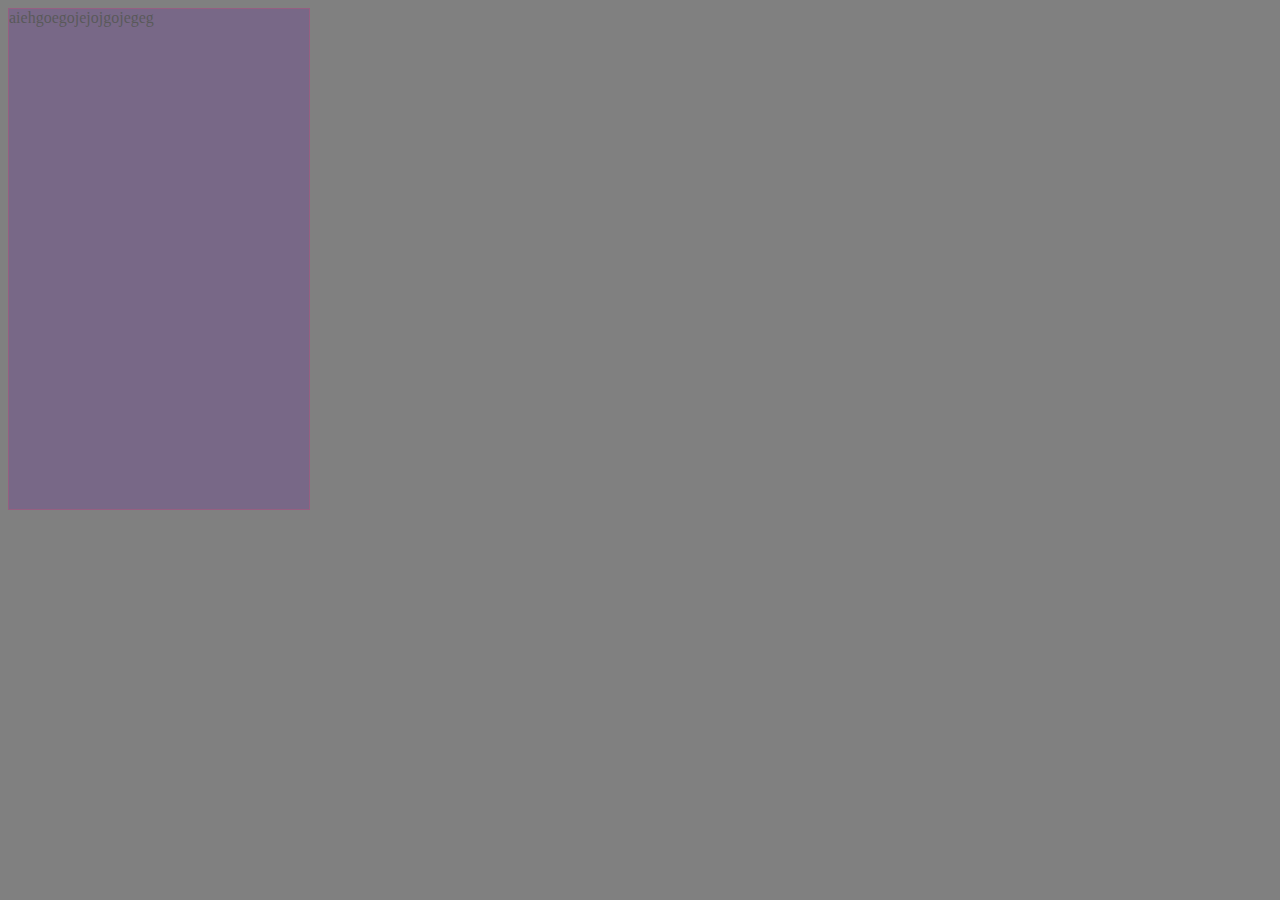
<file: 获取元素样式.html>
<!DOCTYPE html>
<html>
<head>
    <meta charset="UTF-8">
    <title>Title</title>
    <style type="text/css">
        body{
            background-color: gray;
        }
        #box{
            width:300px;
            height:500px;
            border: 1px solid mediumvioletred;
            background-color: rebeccapurple;
            opacity: 0.3;
            -ms-filter: progid:DXImageTransform.Microsoft.Alpha(Opacity=30);
            filter: progid:DXImageTransform.Microsoft.Alpha(Opacity=30);
        }
    </style>
</head>
<body>
<div id="box">
    aiehgoegojejojgojegeg

</div>

<script type="text/javascript">
    function getcss(cur, attr) {
        //var str = window.getComputedStyle ? 'window.getComputedStyle(' + cur + ').' + attr : cur + '.currentStyle.' + attr;
        //debugger;

        if (window.getComputedStyle) {
            return window.getComputedStyle(cur)[attr];
        } else {

            if (attr == 'opacity') {
                var reg = /\d+(?:\.(\d+))?/g;
                var a = reg.test(cur.currentStyle.filter);
debugger;
                if(a){
                    var m = reg.exec(cur.currentStyle.filter);
                    return m[0];
                }else{
                    return null;
                }
            }else{

            return cur['currentStyle'][attr];}
       }
        ///return window.getComputedStyle ? window.getComputedStyle(cur)[attr] : cur['currentStyle'][attr];
    }

    console.log(getcss(document.getElementById('box'), 'opacity'));
</script>
</body>
</html>
</file>
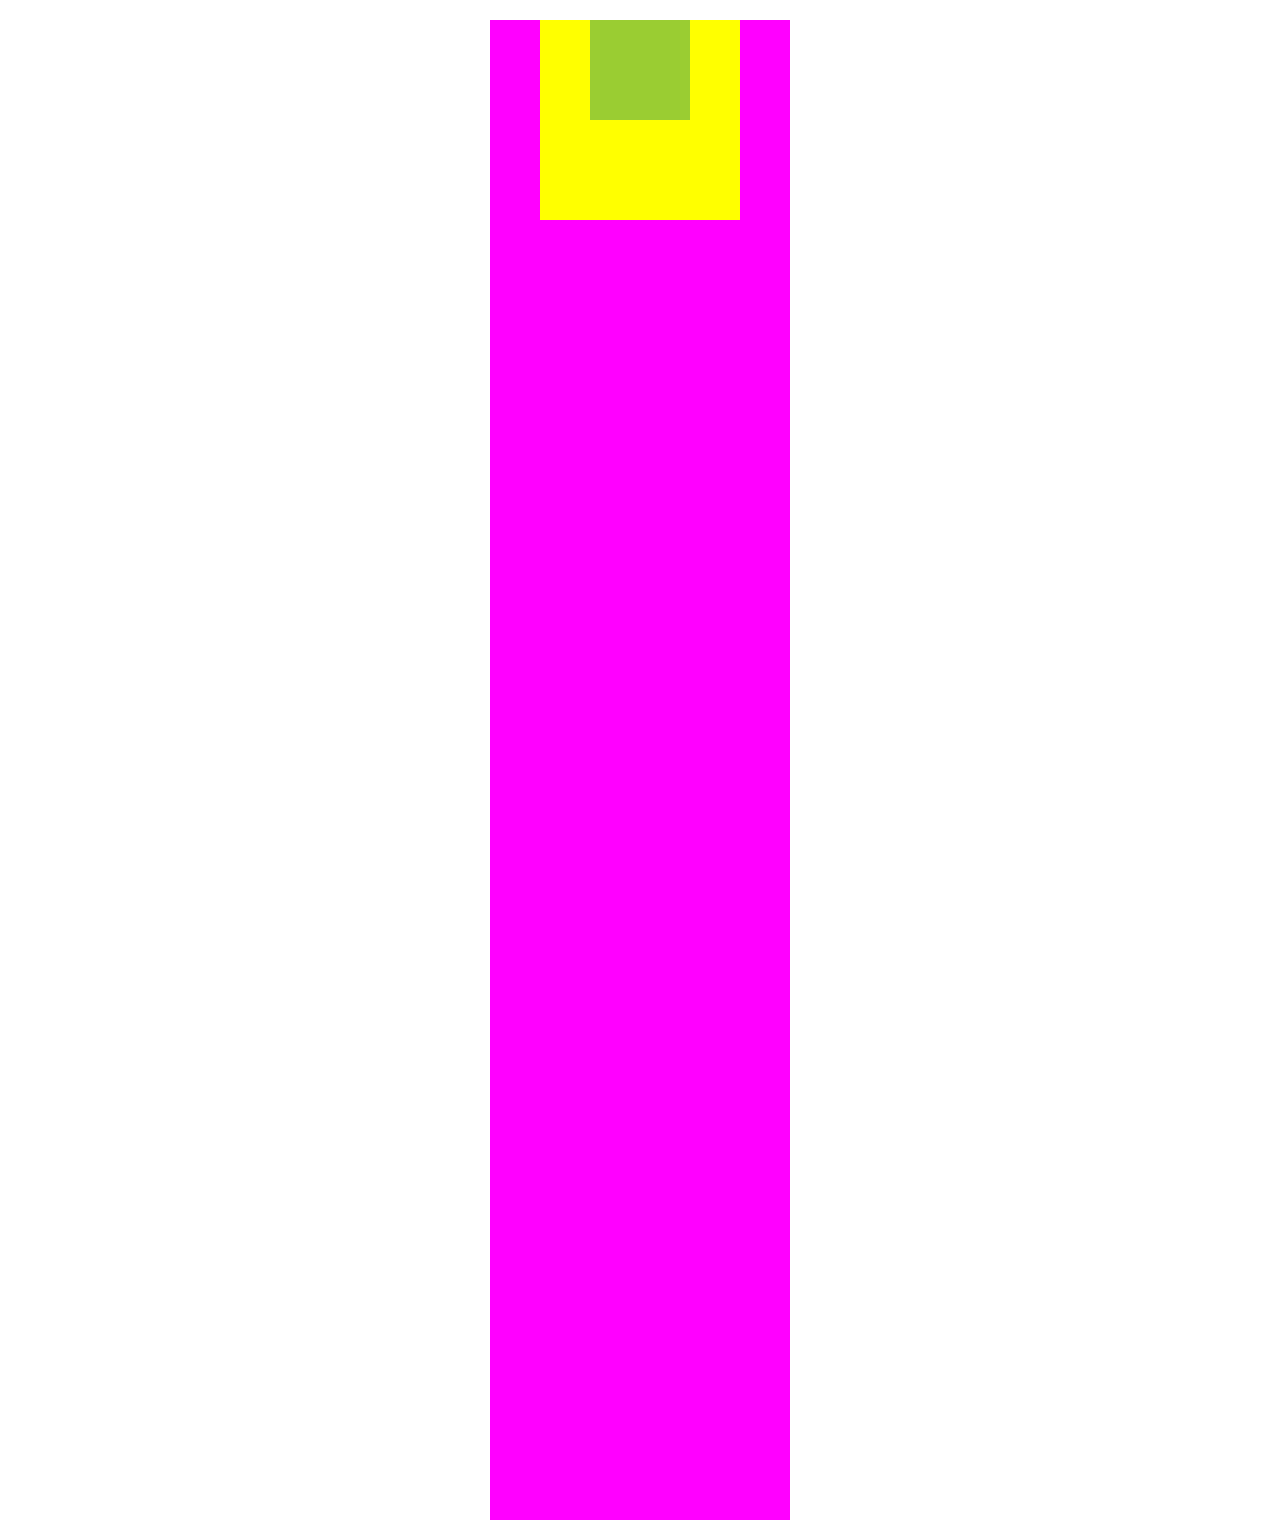
<file: 量.html>
<!DOCTYPE html>
<html lang="en">
<head>
    <meta charset="UTF-8">
    <title>Title</title>
    <style type="text/css">
        #outer{
            position: relative;
            margin: 20px auto;
            width: 300px;
            height: 1500px;
            background-color: magenta;
        }

        #inner{
            margin: 20px auto;
            width: 200px;
            height: 200px;
            background-color: yellow;
        }
        #center{
            margin:20px auto;
            width:100px;
            height:100px;
            background-color: yellowgreen;
        }
    </style>
</head>
<body>
<div id="outer">
    <div id="inner">
        <div id="center">

        </div>
    </div>
</div>
<script type="text/javascript">
    var outer = document.getElementById('outer');
    var inner = document.getElementById('inner');
    var center = document.getElementById('center');

    function offsetLeft(ele){
        var l = ele.offsetLeft;
        var t = ele.offsetTop;
        var p = ele.offsetParent;
        console.log(p);

        while(p){
            //ie8.0加上父级参照物的边框
            //
            //if() {
                l += p.clientLeft;
                t += p.clientTop;
           // }
            //其它浏览器攻取父级参照物的偏移量
            l += p.offsetLeft;
            t += p.offsetTop;
            //改变父级参照物为当前元素，以便向上一级寻找父级参照物，直到找到body
            p = p.offsetParent;
        }


    }

    offsetLeft(inner);

    document.documentElement.scrollTop = 600;

    var top = document.body.scrollTop || document.documentElement.scrollTop;
    console.log(top);


    function setScroll(ele, val){
        //特殊情况处理

        if(ele && !val){
            //return ele['scrollTop'];
            return document.documentElementp[ele] || document.body[ele];
        }
        document.documentElement[ele] = val;
        document.body[ele] = val;
    }
    setScroll(outer, 500);


    console.log(setScroll(outer));
    //设置滚动条的位置
    点击回到顶部元素让页面回到0
    多少秒内回到顶部


</script>
</body>
</html>
</file>
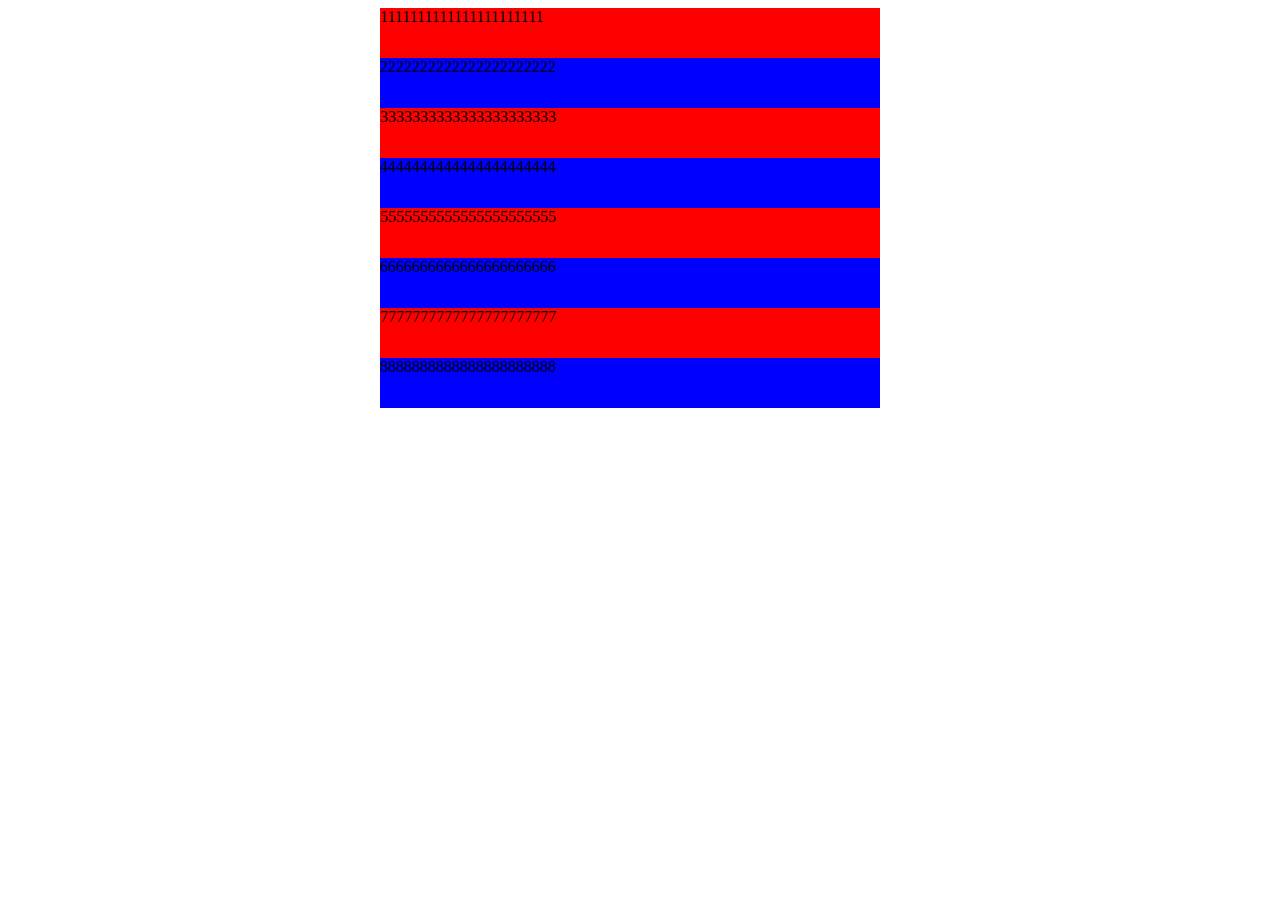
<file: 隔行变色.html>
<!DOCTYPE html>
<html lang="en">
<head>
    <meta charset="UTF-8">
    <title>隔行变色</title>
    <style type="text/css">
        ul{
            width:560px;
            /*position: relative;*/
            margin: auto;
        }
        ul li{
            width:500px;
            height: 50px;
            list-style:none;
            text-align: inherit;
        }
    </style>
</head>
<body>
<ul>
    <li>1111111111111111111111</li>
    <li>2222222222222222222222</li>
    <li>3333333333333333333333</li>
    <li>4444444444444444444444</li>
    <li>5555555555555555555555</li>
    <li>6666666666666666666666</li>
    <li>7777777777777777777777</li>
    <li>8888888888888888888888</li>
</ul>
<script type="text/javascript">
    var olis = document.getElementsByTagName('li');
    var color = ['red','blue'];
    for(var i=0;i<olis.length;i++){
        olis[i].style.backgroundColor = color[i%2];
        olis[i].color = color[i%2];
        olis[i].onmouseover = function () {
            this.style.backgroundColor = 'yellow';
        }
        olis[i].onmouseout = function () {
            this.style.backgroundColor = this.color;
        }
    }

</script>

</body>
</html>
</file>
<file: test/css/index.css>
html body{
    width: 100%;
    height: 100%;
    background-color: aliceblue;
    font-size: 14px;
}

wrap{
    width: 1200px;
    margin: 30px auto;
}
.menu{
    height:50px;
    line-height: 50px;
    width: 100%;
    background: #fff;
}

.menu span, .menu a {
    float: left;
}

.menu span{
    width:90px;
    text-align: center;
}

.menu a {
    padding: 0 15px;
    cursor: pointer;
    color: #555;
}

.menu a:hover{
    color: red;
}

.list{
    margin-left: -20px;
}

.list li{
    padding:0 15px;
    width: 180px;
    margin: 20px 0 20px 20px;
    border: 1px solid #fff;
    background: #fff;
    float: left;
}

.list li img{
    width: 100px;
}

.list li span{
    display: block;
    line-height: 50px;
}
</file>
